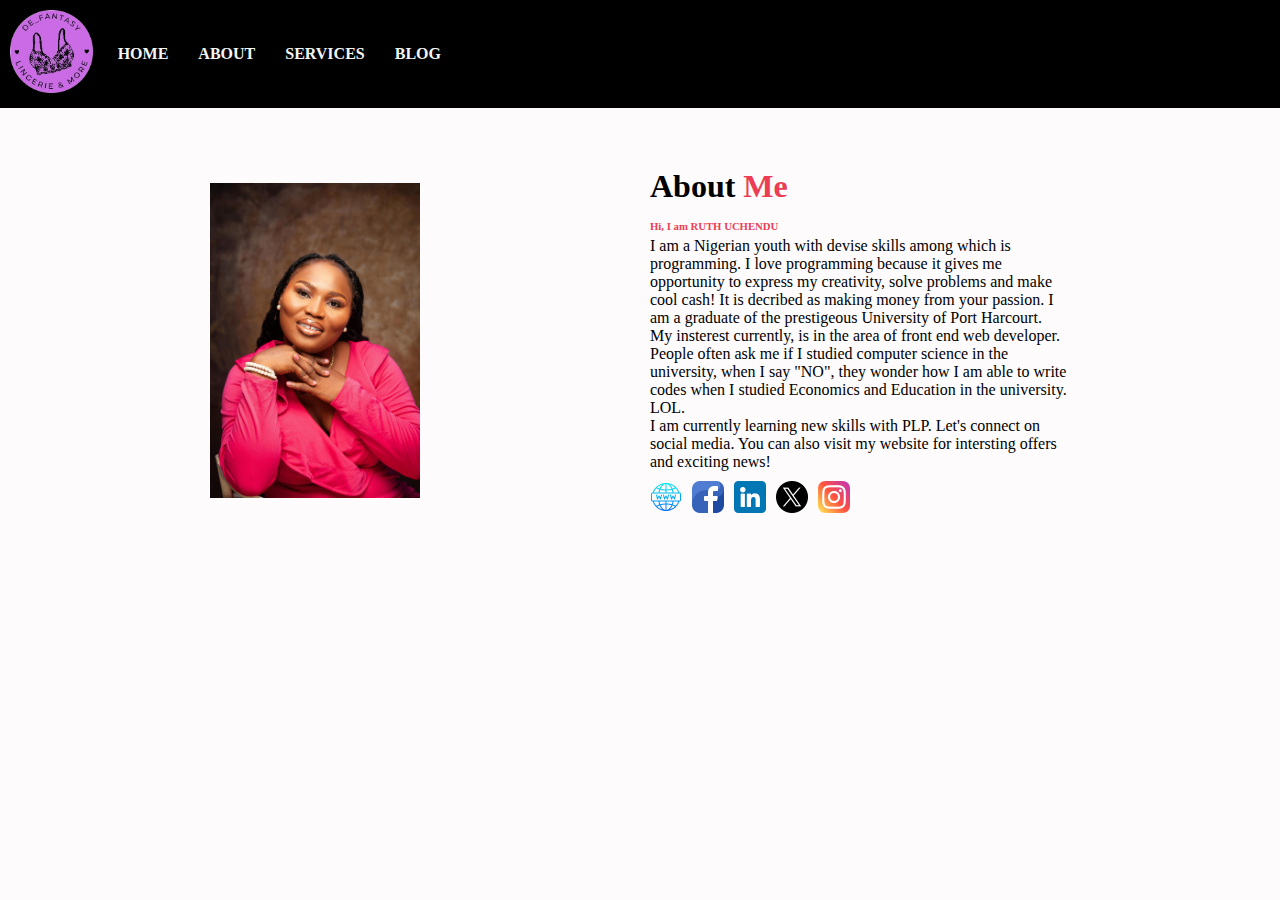
<file: MY_PORTFOLIO/about.html>
<!DOCTYPE html>
<html lang="en">
<head>
    <meta charset="UTF-8">
    <meta name="viewport" content="width=device-width, initial-scale=1.0">
    <title>Document</title>
    <link rel="stylesheet" href="./about.css">
</head>
<body>
    <header>
        <div class="headerContainer">
                <nav>
                    <div  class="navbar">
                        <div class="logo">
                            <a href="./index.html">
                            <img src="./images/de-fantasy-modified.png" alt="company logo">
                            </a>
                        </div>
                        <ul>
                            <li><a href="./index.html">HOME</a></li>
                            <li><a href="./about.html">ABOUT</a></li>
                            <li><a href="./service.html">SERVICES</a></li>
                            <li><a href="./blog.html">BLOG</a></li>
                        </ul>
                    </div>
                    <div class="connect">
                        <button><a href="">LET'S CONNECT</a></button>
                    </div>
                </nav> 
        </div>
    </header>

    <div class="hero">
        <div class="mypicture">
                <img src="./images/IMG_9345.jpg" alt="An image of Ruth Uchendu">                  
        </div>
        <div class="info">
            <h1>About
            <span>Me</span></h1>
            <h6>Hi, I am RUTH UCHENDU</h6>
            <p>I am a Nigerian youth with devise skills among which is programming. I love programming because it gives me opportunity to express my creativity, solve problems and make cool cash!
                It is decribed as making money from your passion. I am a graduate of the prestigeous University of Port Harcourt.
                <br>
                My insterest currently, is in the area of front end web developer.
                People often ask me if I studied computer science in the university, when I say "NO", they wonder how I am able to write codes when I studied Economics and Education in the university. LOL.
                <br>
                I am currently learning new skills with PLP. Let's connect on social media. You can also visit my website 
                for intersting offers and exciting news!
            </p>
            <div class="social">
                <a href=""><img src="./images/web_icon.png" alt="website link"></a>
                <a href=""><img src="./images/facebook.png" alt="facebook link"></a>
                <a href=""><img src="./images/linkedin.png" alt="linkedin link"></a>
                <a href=""><img src="./images/twitter.png" alt="twitter link"></a>
                <a href=""><img src="./images/instagram.png" alt="instagram link"></a>
            </div>
        </div>
</div>
</body>
</html>
</file>
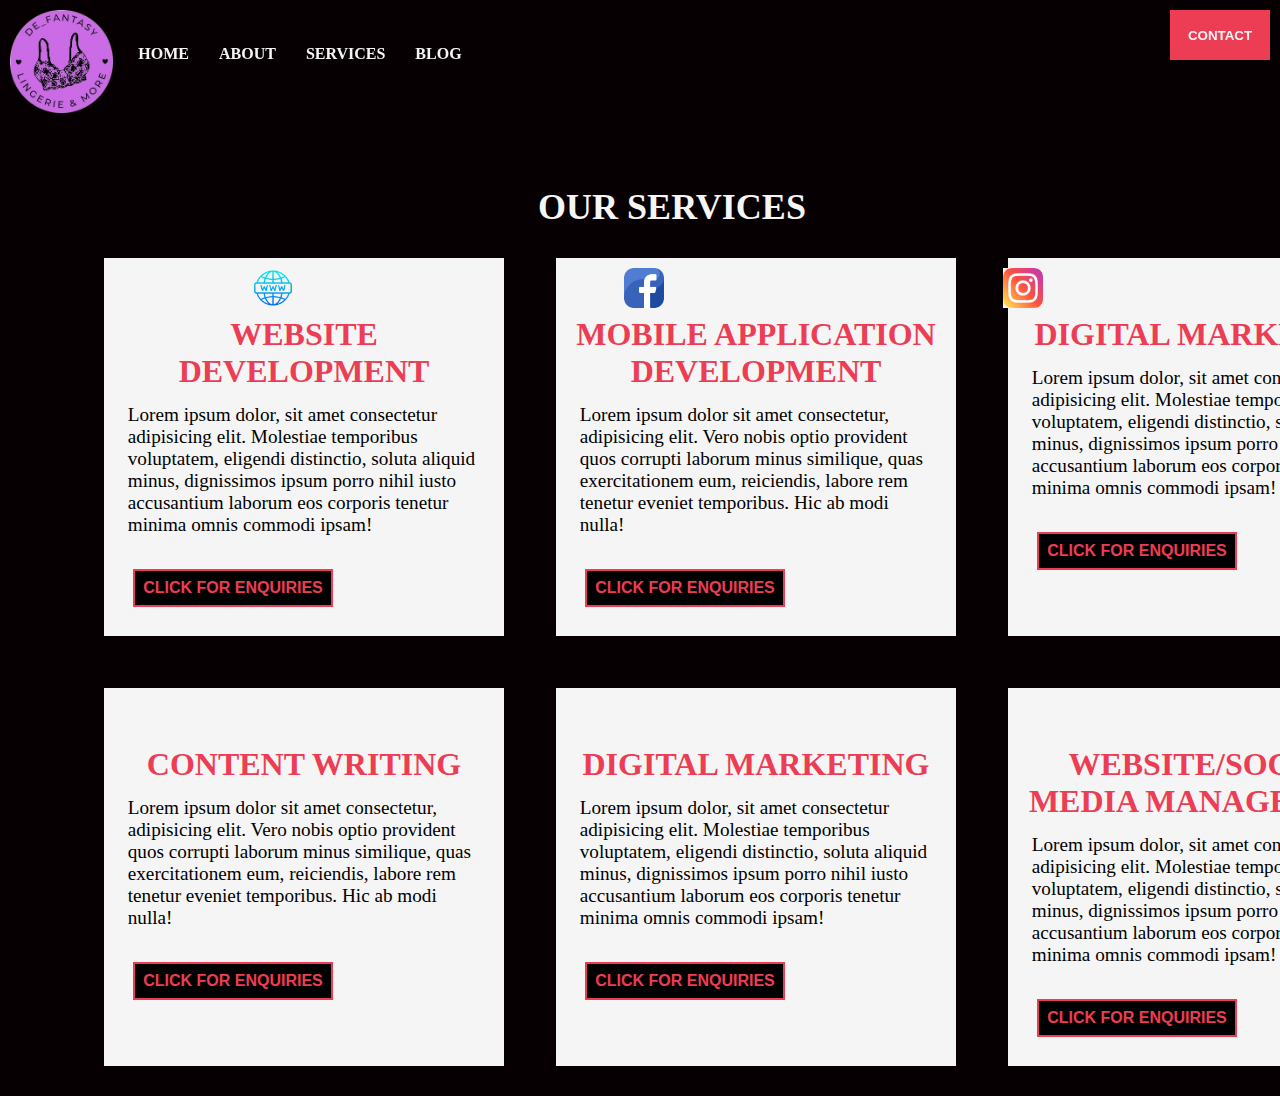
<file: MY_PORTFOLIO/service.html>
<!DOCTYPE html>
<html lang="en">
<head>
    <meta charset="UTF-8">
    <meta name="viewport" content="width=device-width, initial-scale=1.0">
    <link rel="stylesheet" href="./service.css">
    <title>Document</title>
</head>
<body>
    <header>
        <div class="headerContainer">
                <nav>
                    <div  class="navbar">
                        <div class="logo">
                            <a href="./index.html">
                            <img src="./images/de-fantasy-modified.png" alt="company logo">
                            </a>
                        </div>
                        <ul>
                            <li><a href="./index.html">HOME</a></li>
                            <li><a href="./about.html">ABOUT</a></li>
                            <li><a href="./service.html">SERVICES</a></li>
                            <li><a href="./blog.html">BLOG</a></li>
                        </ul>
                    </div>
                    <div class="contact">
                        <button><a href="">CONTACT</a></button>
                    </div>
                </nav> 
        </div>
    </header>

    <section>
        <div class="main">
            <h1 class="serviceHeader">OUR SERVICES</h1>
        <div class="boxes">
            <div class="box1">
                <img src="./images/web_icon.png" alt="web icon">
                <h1>WEBSITE DEVELOPMENT</h1>
                <p>Lorem ipsum dolor, sit amet consectetur adipisicing elit. 
                    Molestiae temporibus voluptatem, eligendi distinctio, soluta 
                    aliquid minus, dignissimos ipsum porro nihil iusto accusantium
                    laborum eos corporis tenetur minima omnis commodi ipsam!</p>
                <div class="want">
                    <form action="" method="get">
                        <button type="submit">CLICK FOR ENQUIRIES</button>
                    </form>
                </div>
            </div>
            <div class="box2">
                <img src="./images/facebook.png" alt="facebook logo">
                <h1>MOBILE APPLICATION DEVELOPMENT</h1>
                <p>Lorem ipsum dolor sit amet consectetur, adipisicing elit. 
                    Vero nobis optio provident quos corrupti laborum minus similique, 
                    quas exercitationem eum, reiciendis, 
                    labore rem tenetur eveniet temporibus. Hic ab modi nulla!</p>
                    <div class="want">
                        <form action="" method="get">
                            <button type="submit">CLICK FOR ENQUIRIES</button>
                        </form>
                    </div>
            </div>
            <div class="box3">
                <img src="./images/instagram.png" alt="instagram logo">
                <h1>DIGITAL MARKETING</h1>
                <p>Lorem ipsum dolor, sit amet consectetur adipisicing elit. 
                    Molestiae temporibus voluptatem, eligendi distinctio, soluta 
                    aliquid minus, dignissimos ipsum porro nihil iusto accusantium
                    laborum eos corporis tenetur minima omnis commodi ipsam!</p>
                <div class="want">
                    <form action="" method="get">
                        <button type="submit">CLICK FOR ENQUIRIES</button>
                    </form>
                </div>
            </div>
            <div class="box4">
                <h1>CONTENT WRITING</h1>
                <p>Lorem ipsum dolor sit amet consectetur, adipisicing elit. 
                    Vero nobis optio provident quos corrupti laborum minus similique, 
                    quas exercitationem eum, reiciendis, 
                    labore rem tenetur eveniet temporibus. Hic ab modi nulla!</p>
                    <div class="want">
                        <form action="" method="get">
                            <button type="submit">CLICK FOR ENQUIRIES</button>
                        </form>
                    </div>
            </div>

            <div class="box5">
                <h1>DIGITAL MARKETING</h1>
                <p>Lorem ipsum dolor, sit amet consectetur adipisicing elit. 
                    Molestiae temporibus voluptatem, eligendi distinctio, soluta 
                    aliquid minus, dignissimos ipsum porro nihil iusto accusantium
                    laborum eos corporis tenetur minima omnis commodi ipsam!</p>
                <div class="want">
                    <form action="" method="get">
                        <button type="submit">CLICK FOR ENQUIRIES</button>
                    </form>
                </div>
            </div>
            <div class="box6">
                <h1>WEBSITE/SOCIAL MEDIA MANAGEMENT</h1>
                <p>Lorem ipsum dolor, sit amet consectetur adipisicing elit. 
                    Molestiae temporibus voluptatem, eligendi distinctio, soluta 
                    aliquid minus, dignissimos ipsum porro nihil iusto accusantium
                    laborum eos corporis tenetur minima omnis commodi ipsam!</p>
                <div class="want">
                    <form action="" method="get">
                        <button type="submit">CLICK FOR ENQUIRIES</button>
                    </form>
                </div>
            </div>
        </div>
        </div>
    </section>

</body>
</html>
</file>
<file: MY_PORTFOLIO/about.css>
* {
    box-sizing: border-box;
    padding: 0;
    margin: 0;
}

body {
    background-color: rgb(253, 251, 252);
    color: black;
    
}

header {
    width: 100%;
    background-color: black;
    /* display: flex; 
    justify-content: space-evenly;
    top: 0; */
    top: 0;
}

.headerContainer {
    display: flex;
    justify-content: space-between;
    /* margin: 10px; */
    padding: 10px;
    float: inline-start;
    background-color: black;
    width: 100%;
    /* text-align: left; */
}

.navbar {
    /* display: flex; */
    justify-content: right;
    float: left;
}

nav ul {
    display: flex;
    margin: 30px;
    /* float: right; */
    /* text-align: right; */
    /* right: 0; */
}

li{
    padding: 5px;
    margin-left: 20px;
    list-style: none;
    font-weight: bold;

}

nav a {
    text-decoration: none;
    color: whitesmoke;
}

.logo img{
    width: 20%;
    text-align: left;
    float: left;
    left: 0;
}

.connect button {
    background-color: rgb(236, 61, 84);;
    /* color: rgb(102, 29, 29); */
    border: none;
    width: 100px;
    height: 50px;
    /* text-align: right; */
    float: right;
    right: 0;
    margin-top: 20px;
    margin-right: -1000px;
}

.connect button a {
    text-decoration: none;
    color: whitesmoke;
    font-weight: bolder;
}

.hero {
    top: 50;
    display: flex;
    /* flex-direction: row; */
    justify-content: space-between;
    align-items: center;
    float: inline-start;
    margin-top: 50px;
}

.mypicture  img {
    width: 50%;
    /* background-blend-mode: luminosity; */
}

.mypicture {
    padding: 10px;
    /* float: left; */
    /* margin-top: 100px; */
    margin-left: 200px;
    flex: 1;
    /* justify-content: left; */
}

.info {
    flex: 1;
    padding: 10px;
    float: inherit;
    text-align: left;
    margin-right: 200px;
    width: 100px;
}
.info h6 {
    font-weight: bolder;
    margin-bottom: 5px;
    color: rgb(236, 61, 84);
}

.info span {
    color: rgb(236, 61, 84);
}

.info h1 {
    margin-bottom: 15px;
}

.info p {
    font-size: 16px;
}

.social img {
    width: 2em;
    margin-right: 10px;
    margin-top: 10px;
    
}

.social {
    display: flex;
    /* margin-right: 0.5rem; */
    /* justify-content: space-between; */
    
}
</file>
<file: MY_PORTFOLIO/service.css>
* {
    box-sizing: border-box;
    padding: 0;
    margin: 0;
}

body {
    background-color: rgb(7, 0, 3);
    color: whitesmoke;
    padding: 10px;
    
}

.headerContainer {
    width: 100%;
    display: flex;
    flex-direction: column;
    justify-content: space-between;
    top: 0;
    left: 0;
    right: 0;
    margin-top: 0;
    margin-bottom: 30px;
    padding: 10px;
    /* float: inline-start; */
    z-index: 10;
    position: fixed;
    /* text-align: left; */
    
    /* display: flex; 
    justify-content: space-evenly;
    top: 0; */
    
}

.navbar {
    /* display: flex; */
    justify-content: right;
    float: left;
}

nav ul {
    display: flex;
    margin: 30px;
    /* float: right; */
    /* text-align: right; */
    /* right: 0; */
}

li{
    padding: 5px;
    margin-left: 20px;
    list-style: none;
    font-weight: bold;

}

nav a {
    text-decoration: none;
    color: whitesmoke;
}

nav a:hover {
    padding: 5px;
    box-shadow: 3px 3px  1px  rgb(236, 61, 84); 
}

.logo img{
    width: 25%;
    text-align: left;
    float: left;
    left: 0;
}

.contact button {
    background-color: rgb(236, 61, 84);
    /* color: rgb(102, 29, 29); */
    border: none;
    width: 100px;
    height: 50px;
    /* text-align: right; */
    float: right;
    right: 0;
    /* margin-right: -1000px; */
}

.contact button a{
    text-decoration: none;
    color: whitesmoke;
    font-weight: bolder;
}

.main {
    margin-top: 11em;
    margin-left: 4em;
    position: relative;
}

.serviceHeader {
    text-align: center;
    font-family: Cambria, Cochin, Georgia, Times, 'Times New Roman', serif;
    font-size: 36px;
}
.boxes {
    display: grid;
    grid-template-columns: repeat(3, 1fr);
    column-gap: 2rem;
    row-gap: 2rem;
    justify-content: space-between;
    color: black;
    float: inline-start;
    top: 50;
    margin-top: 50px;
    margin: 20px;
    /* margin-right: 50px; */
    /* flex-direction: row; */
    /* row-gap: 5; */
    
    /* background-color: whitesmoke; */
    
    /* width: 400px; */
    
    /* box-sizing: border-box; */

}

.box1, .box2, .box3, .box4, .box5, .box6 {
    /* grid: 1; */
    margin: 10px;
    padding: 10px;
    width: 400px;
    background-color: whitesmoke;
}

.box1 img, .box4 img  {
    width: 40px;
    background-color: whitesmoke;
    text-align: center;
    position: absolute;
    /* top: 0; */
    /* margin-bottom: 40px; */
    /* margin-top: -1px; */
    left: 15%;
    /* transform: translateX(-50%); */
}

.box6 img, .box3 img {
    width: 40px;
    background-color: whitesmoke;
    text-align: center;
    position: absolute;
    /* top: 0; */
    /* margin-bottom: 40px; */
    /* margin-top: -1px; */
    right: 19%;
    /* transform: translateX(-50%); */
}

.box2 img, .box5 img {
    width: 40px;
    background-color: whitesmoke;
    text-align: center;
    position: absolute;
    /* top: 0; */
    /* margin-bottom: 40px; */
    /* margin-top: -1px; */
    left: 46%;
}


.box1:hover, .box2:hover, .box3:hover, .box4:hover, .box5:hover, .box6:hover {
    padding: 6px;
    margin: 10px;
    background-color: rgb(236, 61, 84);
    color: whitesmoke;
}

.box1:hover h1, .box2:hover h1, .box3:hover h1, .box4:hover h1, .box5:hover h1, .box6:hover h1{
    color: black;
}

.box1 h1, .box2 h1, .box3 h1, .box4 h1, .box5 h1, .box6 h1{
    margin-top: 3rem;
    text-align: center;
    color: rgb(236, 61, 84);
}

.want button {
    background-color: black;
    border: 2px solid rgb(236, 61, 84);
    font-size: 1em;
    font-weight: bold;
    color: rgb(236, 61, 84);
    margin: 1.2rem;
    padding: 0.5rem;
}

.box1 p, .box2 p, .box3 p, .box4 p, .box5 p, .box6 p {
    padding: 0.5rem;
    margin: 0.3em;
    font-size: 1.2rem;
}
</file>
